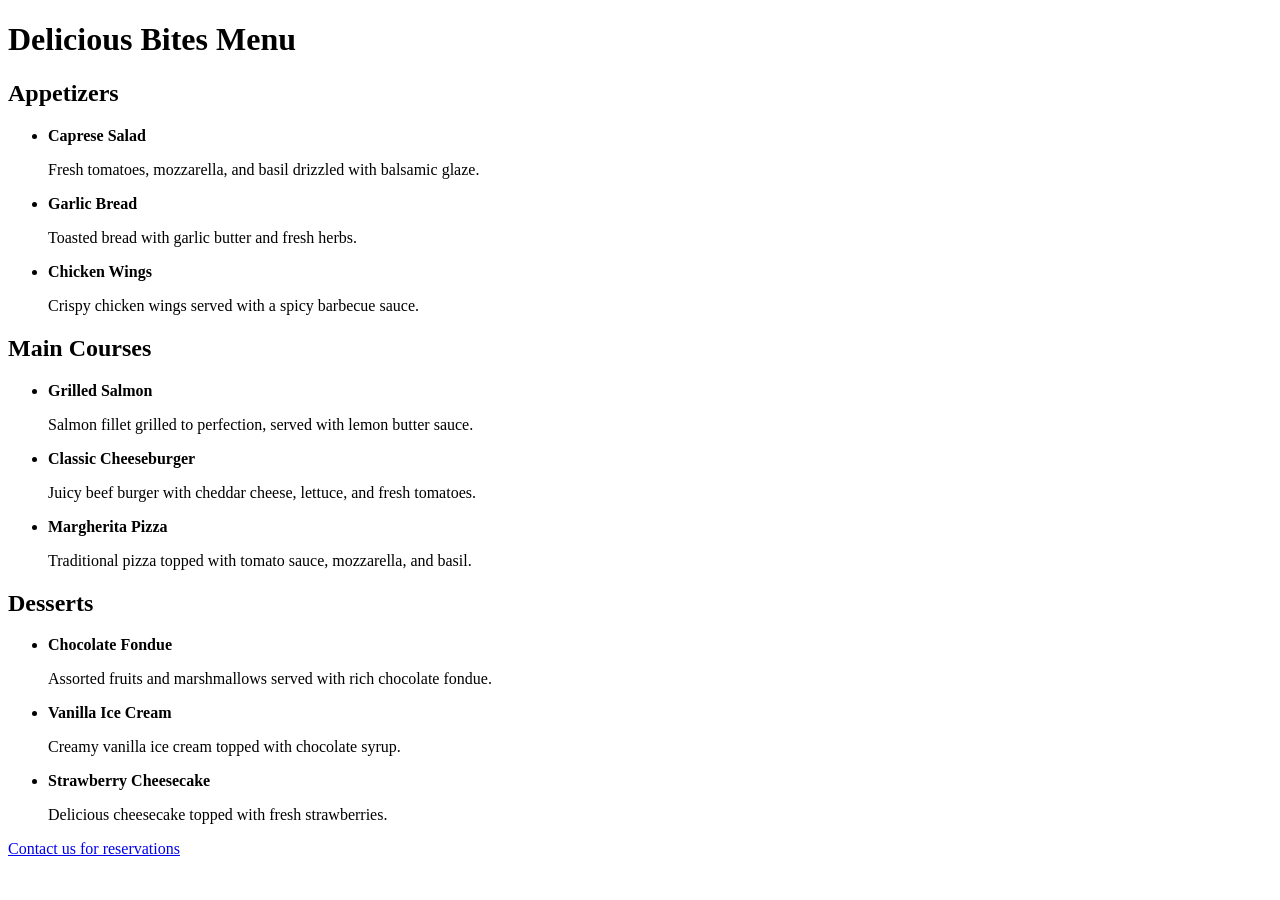
<file: restau.html>
<!doctype html>
<html lang="en">
  <head>
    <meta charset="UTF-8" />
    <meta name="viewport" content="width=device-width, initial-scale=1.0" />
    <title>Delicious Bites Menu</title>
  </head>

  <body>
    <h1>Delicious Bites Menu</h1>

    <h2>Appetizers</h2>
    <ul>
      <li>
        <strong>Caprese Salad</strong>
        <p>
          Fresh tomatoes, mozzarella, and basil drizzled with balsamic glaze.
        </p>
      </li>
      <li>
        <strong>Garlic Bread</strong>
        <p>Toasted bread with garlic butter and fresh herbs.</p>
      </li>
      <li>
        <strong>Chicken Wings</strong>
        <p>Crispy chicken wings served with a spicy barbecue sauce.</p>
      </li>
    </ul>

    <h2>Main Courses</h2>
    <ul>
      <li>
        <strong>Grilled Salmon</strong>
        <p>
          Salmon fillet grilled to perfection, served with lemon butter sauce.
        </p>
      </li>
      <li>
        <strong>Classic Cheeseburger</strong>
        <p>
          Juicy beef burger with cheddar cheese, lettuce, and fresh tomatoes.
        </p>
      </li>
      <li>
        <strong>Margherita Pizza</strong>
        <p>
          Traditional pizza topped with tomato sauce, mozzarella, and basil.
        </p>
      </li>
    </ul>

    <h2>Desserts</h2>
    <ul>
      <li>
        <strong>Chocolate Fondue</strong>
        <p>
          Assorted fruits and marshmallows served with rich chocolate fondue.
        </p>
      </li>
      <li>
        <strong>Vanilla Ice Cream</strong>
        <p>Creamy vanilla ice cream topped with chocolate syrup.</p>
      </li>
      <li>
        <strong>Strawberry Cheesecake</strong>
        <p>Delicious cheesecake topped with fresh strawberries.</p>
      </li>
    </ul>

    <p>
      <a href="contact.html">Contact us for reservations</a>
    </p>
  </body>
</html>
</file>
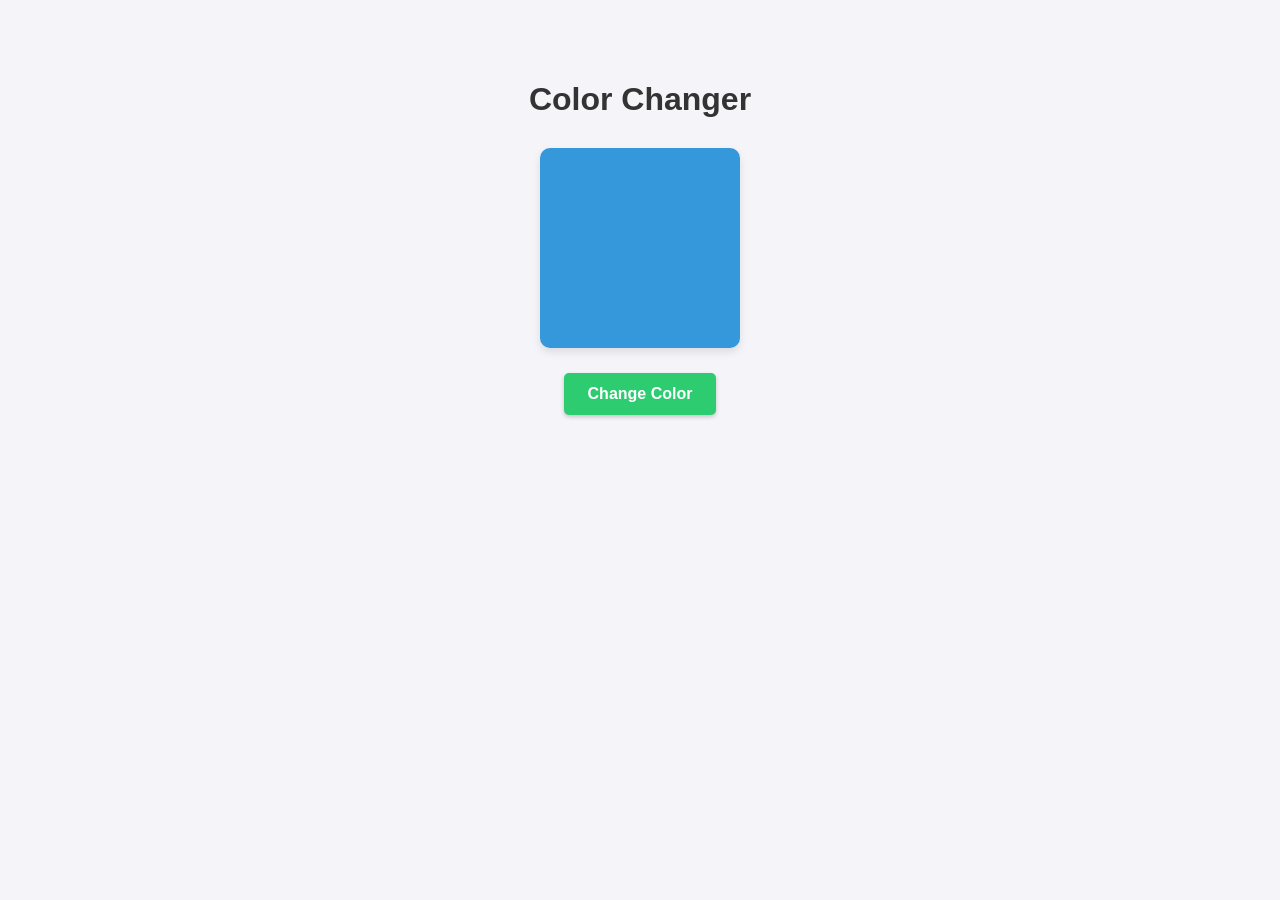
<file: color_Changer/color_changer.html>
<!doctype html>
<html lang="en">
  <head>
    <meta charset="UTF-8" />
    <meta name="viewport" content="width=device-width, initial-scale=1.0" />
    <title>Color Changer</title>
    <!-- Link CSS File -->
    <link rel="stylesheet" href="color_changer.css" />
  </head>
  <body>
    <div class="container">
      <h1>Color Changer</h1>
      <div id="color-box"></div>
      <button id="change-color-btn">Change Color</button>
    </div>

    <!-- Link JavaScript File -->
    <script src="color_changer.js"></script>
  </body>
</html>
</file>
<file: color_Changer/color_changer.css>
body {
  font-family: "Segoe UI", Tahoma, Geneva, Verdana, sans-serif;
  background-color: #f4f4f9;
  margin: 0;
  padding: 0;
}

.container {
  display: flex;
  flex-direction: column;
  align-items: center;
  margin-top: 60px;
}

h1 {
  color: #333;
  margin-bottom: 30px;
}

#color-box {
  width: 200px;
  height: 200px;
  background-color: #3498db; /* Default color */
  border-radius: 10px;
  box-shadow: 0 4px 8px rgba(0, 0, 0, 0.1);
  margin-bottom: 25px;
  transition: background-color 0.3s ease;
}

#change-color-btn {
  background-color: #2ecc71;
  color: white;
  font-size: 16px;
  font-weight: bold;
  padding: 12px 24px;
  border: none;
  border-radius: 5px;
  cursor: pointer;
  box-shadow: 0 2px 4px rgba(0, 0, 0, 0.2);
  transition:
    background-color 0.2s ease,
    transform 0.1s ease;
}

#change-color-btn:hover {
  background-color: #27ae60;
}

#change-color-btn:active {
  transform: scale(0.98);
}
</file>
